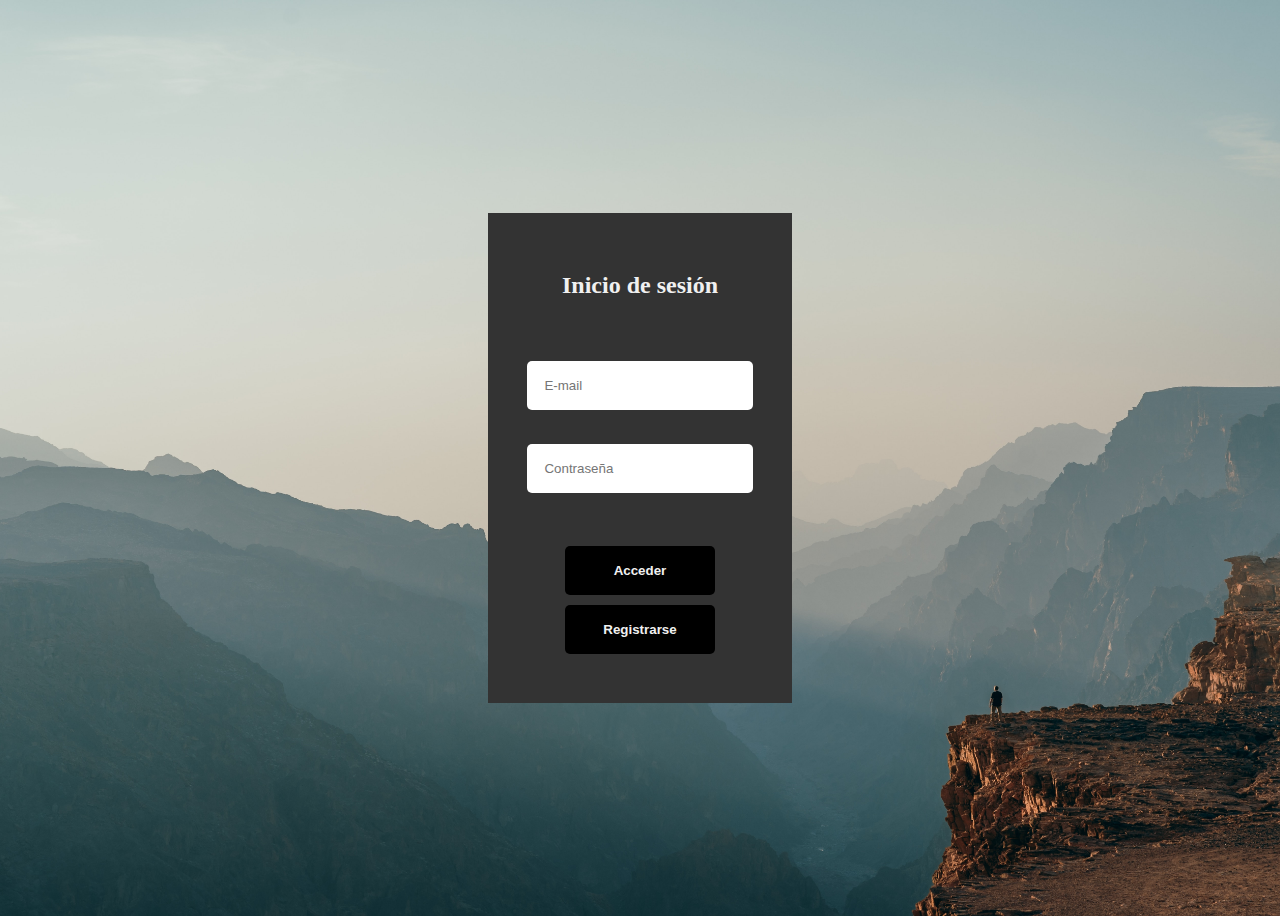
<file: index.html>
<!DOCTYPE html>
<html lang="es">
<head>
    <meta charset="UTF-8">
    <meta name="viewport" content="width=device-width, initial-scale=1.0">
    <meta name="description" content="Página web informativa, portfolio">
    <meta name="keywords" content="desarrollador web, daw cantabria, imanol callejo, software developer spain, imanol desarrollador, imanol programador" >
    <meta name="author" content="Imanol Callejo Baranda">
    <title>ImaDev</title>

    <!-- Etiquetas para redes sociales (opcional) -->
    <meta property="og:title" content="Título para compartir en redes sociales">
    <meta property="og:description" content="Breve descripción para compartir en redes sociales">
    <meta property="og:image" content="URL de la imagen a mostrar en redes sociales">

    <!-- Estilos, enlaces a archivos CSS, etc. -->

    <link rel="shortcut icon" href="media/logo_completo.png" type="image/x-icon">
    <link rel="stylesheet" href="style/variables.css">
    <link rel="stylesheet" href="style/indice.css">


</head>
<body>

    <!-- Cabecera de la página -->
    <header class="header" id="header">
        <!-- Logo, navegación, etc. -->
        <nav class="nav" id="nav"></nav>
    </header>

    <!-- Contenido principal -->
    <main class="main" id="main">

        <form action="php/verify.php" method="post">
            <h2 class="titleMain" id="titleMain"></h2>

        <!-- Campos de formulario -->
        <article class="inputs" id="inputs"></article>
        
        <!-- Contenido principal de la página -->
        <article class="buttons" id="buttons"></article>
            
        </form>


    </main>

    <!-- Pie de página -->
    <footer class="footer" id="footer">
        <!-- Enlaces, información de contacto, etc. -->
    </footer>

    <!-- Scripts al final del body -->
    <script defer src="js/login.js"></script>

</body>
</html>
</file>
<file: style/variables.css>
/* Variables de Color */
:root {
    --color-rojo: #ff0000;
    --color-rojo-oscuro: #8b0000;
    --color-rojo-medio: #a52a2a;
    --color-rojo-claro: #ff6347;
  
    --color-naranja: #ffa500;
    --color-naranja-oscuro: #ff8c00;
    --color-naranja-medio: #ff7f50;
    --color-naranja-claro: #ffcc00;
  
    --color-amarillo: #ffff00;
    --color-amarillo-oscuro: #ffd700;
    --color-amarillo-medio: #eec900;
    --color-amarillo-claro: #ffffe0;
  
    --color-verde: #008000;
    --color-verde-oscuro: #006400;
    --color-verde-medio: #228b22;
    --color-verde-claro: #00ff00;
  
    --color-azul: #0000ff;
    --color-azul-oscuro: #00008b;
    --color-azul-medio: #4169e1;
    --color-azul-claro: #add8e6;
  
    --color-violeta: #800080;
    --color-violeta-oscuro: #4b0082;
    --color-violeta-medio: #9400d3;
    --color-violeta-claro: #ee82ee;
  
    /* Escala de Negro */
    --color-negro: #000;
    --color-gris-oscuro: #333;
    --color-gris-medio: #666;
    --color-gris-claro: #999;
  
    /* Escala de Blanco */
    --color-blanco: #fff;
    --color-blanco-crema: #f5f5f5;
    --color-blanco-humo: #f0f0f0;
    --color-blanco-gainsboro: #dcdcdc;
  
    /* Con Transparencia */
    --color-blanco-transparente: #7a7a7a80;
    --color-gris-transparente: #7a7a7a4d;
    --color-negro-transparente: #7a7a7a33;
  }
  
  
  
  /* Variables de Tamaño de Letra */
  :root {
    --tamano-letra-pequeno: 14px;
    --tamano-letra-normal: 16px;
    --tamano-letra-mediano: 18px;
    --tamano-letra-grande: 20px;
    --tamano-letra-muygrande: 24px;
  }
</file>
<file: style/indice.css>
body {
  display: flex;
  justify-content: center;
  background-image: url("../media/neom-207NEuFvjlg-unsplash.jpg");
  background-size: cover;
  background-repeat: no-repeat;
  background-position: center;
}

.main {
  width: 60%;
  height: 100vh;
  display: flex;
  justify-content: center;
  align-items: center;
}


form{
    width: 40%;
    height: 50%;
    padding: 20px 0;
    min-width: 300px;
    display: flex;
    flex-direction: column;
    justify-content: space-evenly;
    text-align: center;
    align-items: center;
    background-color: var(--color-gris-oscuro);
}

.inputs {
  width: 90%;
  height: 40%;
  display: flex;
  flex-direction: column;
  justify-content: space-evenly;
  align-items: center;
  text-align: center;
  border-radius: 5px;
}


h2 {
  color: var(--color-blanco-humo);
}

input {
  width: 70%;
  margin: 10px;
  padding: 15px;
  border-radius: 5px;
  border: 2px solid rgba(0, 0, 0, 0);
  background-color: var(--color-blanco);
  transition: .5s all;
}

input:focus {
    outline: none;
    background-color: var();
    box-shadow: 0 0 10px var(--color-blanco);
    animation: bg-spin 1.5s linear infinite;
}


button {
  width: 50%;
  margin: 10px;
  padding: 15px;
  min-width: 150px;
  font-weight: bold;
  text-align: center;
  border-radius: 5px;
  justify-content: center;
  color: var(--color-blanco-humo);
  border: 2px solid rgba(0, 0, 0, 0);
  background-color: var(--color-negro);
  transition: 0.3s all;
}

button:hover {
  border: 2px solid var(--color-negro);
  box-shadow: 0 0 10px var(--color-negro);
  background-color: var(--color-gris-oscuro);
}
</file>
